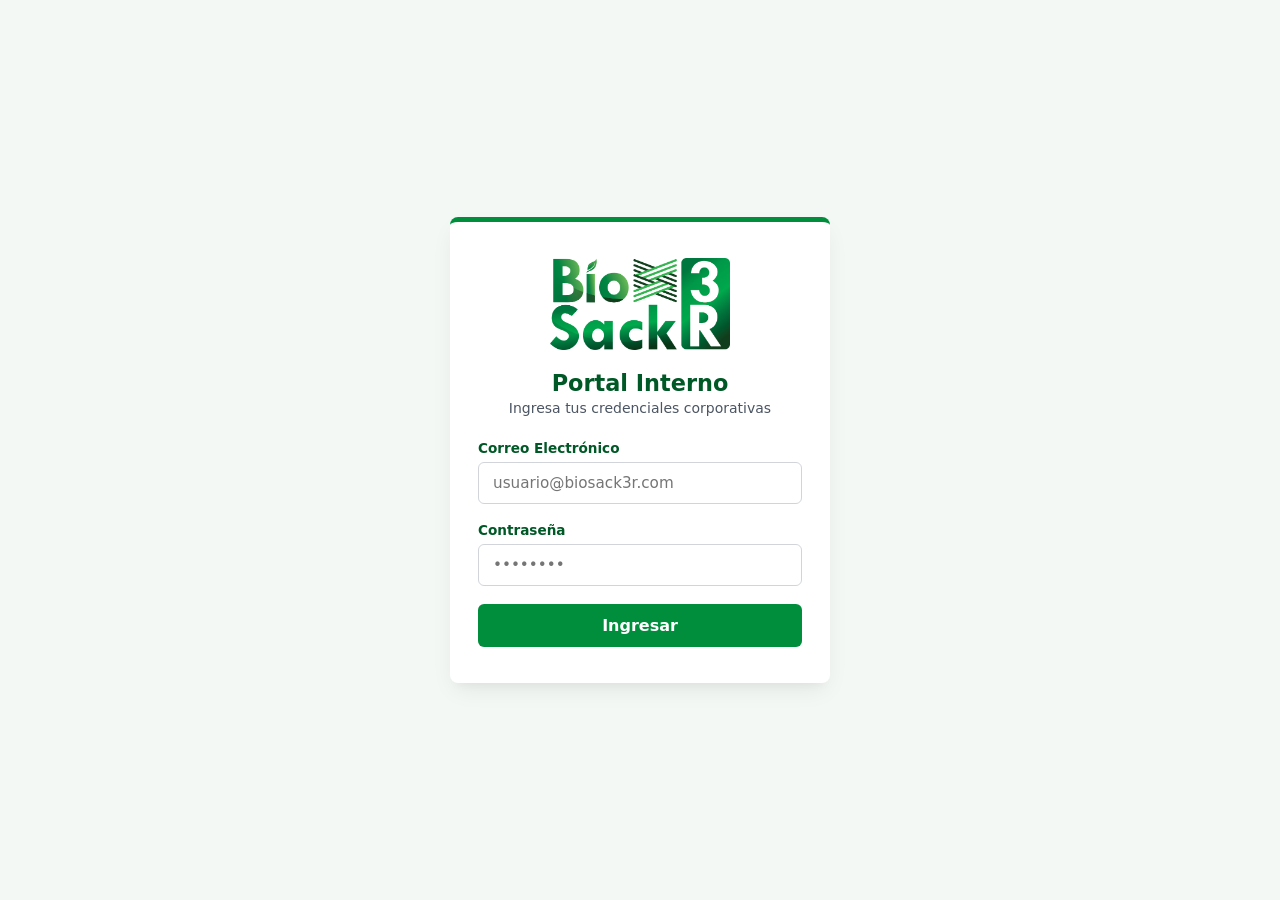
<file: index.html>
<!DOCTYPE html>
<html lang="es">
<head>
  <meta charset="UTF-8">
  <meta name="viewport" content="width=device-width, initial-scale=1.0">
  <title>Acceso al Sistema | BioSack3R</title>
  
  <link rel="stylesheet" href="css/styles.css">
  <link rel="stylesheet" href="css/login.css">
</head>
<body>

  <main class="login-container">
    <div class="login-card">
      <div class="login-header">
        <!-- Logo institucional de BioSack3R -->
        <img src="assets/biosack.png" alt="BioSack3R Logo" class="login-logo">
        <h2>Portal Interno</h2>
        <p>Ingresa tus credenciales corporativas</p>
      </div>

      <form id="formLogin" class="login-form">
        <div class="form-group">
          <label for="correo">Correo Electrónico</label>
          <input 
            type="email" 
            id="correo" 
            name="correo" 
            placeholder="usuario@biosack3r.com" 
            required 
            autocomplete="username"
          >
        </div>

        <div class="form-group">
          <label for="password">Contraseña</label>
          <input 
            type="password" 
            id="password" 
            name="password" 
            placeholder="••••••••" 
            required 
            autocomplete="current-password"
          >
        </div>

        <div id="loginError" class="error-message" hidden></div>

        <button type="submit" id="btnLogin" class="btn-primary">
          <span>Ingresar</span>
        </button>
      </form>
    </div>
  </main>

  <script src="js/config.js"></script>
  <script src="js/auth.js"></script>
</body>
</html>
</file>
<file: css/styles.css>
:root {
  --primary-color: #005826;    /* Verde oscuro corporativo BioSack3R */
  --accent-color: #008e3d;     /* Verde institucional BioSack3R */
  --accent-hover: #007231;     /* Verde hover */
  --bg-color: #f4f8f5;         /* Fondo claro industrial */
  --card-bg: #ffffff;
  --text-main: #1f2937;
  --text-muted: #4b5563;
  --danger-color: #dc2626;
  --border-radius: 8px;
  --transition: all 0.3s ease;
}

* {
  box-sizing: border-box;
  margin: 0;
  padding: 0;
  font-family: system-ui, -apple-system, BlinkMacSystemFont, 'Segoe UI', Roboto, sans-serif;
}

body {
  background-color: var(--bg-color);
  color: var(--text-main);
  min-height: 100vh;
  display: flex;
  align-items: center;
  justify-content: center;
}
</file>
<file: css/login.css>
.login-container {
  width: 100%;
  max-width: 420px;
  padding: 20px;
}

.login-card {
  background-color: var(--card-bg);
  padding: 36px 28px;
  border-radius: var(--border-radius);
  border-top: 5px solid var(--accent-color);
  box-shadow: 0 10px 25px -5px rgba(0, 0, 0, 0.08), 0 8px 10px -6px rgba(0, 0, 0, 0.04);
}

.login-header {
  text-align: center;
  margin-bottom: 24px;
}

.login-logo {
  max-width: 180px;
  height: auto;
  margin-bottom: 16px;
}

.login-header h2 {
  font-size: 1.4rem;
  color: var(--primary-color);
  margin-bottom: 4px;
}

.login-header p {
  font-size: 0.875rem;
  color: var(--text-muted);
}

.form-group {
  display: flex;
  flex-direction: column;
  margin-bottom: 18px;
}

.form-group label {
  font-size: 0.85rem;
  font-weight: 600;
  margin-bottom: 6px;
  color: var(--primary-color);
}

.form-group input {
  padding: 11px 14px;
  border: 1px solid #d1d5db;
  border-radius: 6px;
  font-size: 0.95rem;
  outline: none;
  transition: var(--transition);
}

.form-group input:focus {
  border-color: var(--accent-color);
  box-shadow: 0 0 0 3px rgba(0, 142, 61, 0.15);
}

.btn-primary {
  width: 100%;
  padding: 12px;
  background-color: var(--accent-color);
  color: #ffffff;
  border: none;
  border-radius: 6px;
  font-size: 1rem;
  font-weight: 600;
  cursor: pointer;
  transition: var(--transition);
}

.btn-primary:hover {
  background-color: var(--accent-hover);
}

.error-message {
  background-color: #fef2f2;
  color: var(--danger-color);
  border: 1px solid #fecaca;
  padding: 10px;
  border-radius: 6px;
  font-size: 0.85rem;
  margin-bottom: 16px;
  text-align: center;
}
</file>
<file: css/dashboard.css>
.dashboard-layout {
  display: flex;
  width: 100vw;
  height: 100vh;
  overflow: hidden;
}

/* Sidebar */
.sidebar {
  width: 260px;
  background-color: var(--primary-color);
  color: #ffffff;
  display: flex;
  flex-direction: column;
  justify-content: space-between;
}

.sidebar-brand {
  padding: 24px;
  text-align: center;
  background-color: #00421c;
}

.brand-logo {
  max-width: 160px;
  /*filter: brightness(0) invert(1); /* Pasa el logo a blanco sobre fondo oscuro */
}

.sidebar-nav ul {
  list-style: none;
  padding: 12px 0;
}

.nav-btn {
  width: 100%;
  padding: 14px 20px;
  background: transparent;
  border: none;
  color: #d1d5db;
  text-align: left;
  font-size: 0.95rem;
  font-weight: 500;
  cursor: pointer;
  display: flex;
  align-items: center;
  gap: 12px;
  transition: var(--transition);
}

.nav-btn:hover, .nav-btn.active {
  background-color: var(--accent-color);
  color: #ffffff;
}

.sidebar-footer {
  padding: 20px;
  background-color: #00421c;
  border-top: 1px solid rgba(255, 255, 255, 0.1);
}

.user-info {
  display: flex;
  flex-direction: column;
  margin-bottom: 12px;
}

#userNombre {
  font-size: 0.95rem;
  color: #ffffff;
}

.badge {
  display: inline-block;
  padding: 2px 8px;
  border-radius: 12px;
  font-size: 0.75rem;
  font-weight: bold;
  margin-top: 4px;
  background-color: #374151;
  color: #e5e7eb;
  width: fit-content;
}

.badge-ADMIN {
  background-color: #dc2626;
  color: #ffffff;
}

.badge-COMERCIAL {
  background-color: #10b981;
  color: #ffffff;
}

.btn-logout {
  width: 100%;
  padding: 8px;
  background-color: transparent;
  border: 1px solid #9ca3af;
  color: #ffffff;
  border-radius: 4px;
  cursor: pointer;
  transition: var(--transition);
}

.btn-logout:hover {
  background-color: rgba(255, 255, 255, 0.15);
}

/* Área Principal */
.main-content {
  flex: 1;
  background-color: var(--bg-color);
  padding: 32px;
  overflow-y: auto;
}

.content-section {
  display: none;
}

.content-section.active {
  display: block;
}

.section-header {
  margin-bottom: 24px;
}

.section-header h2 {
  color: var(--primary-color);
  font-size: 1.6rem;
  margin-bottom: 4px;
}

.section-header p {
  color: var(--text-muted);
  font-size: 0.9rem;
}

/* Formularios */
.form-card {
  background-color: var(--card-bg);
  padding: 24px;
  border-radius: var(--border-radius);
  box-shadow: 0 4px 6px -1px rgba(0, 0, 0, 0.05);
}

.form-grid {
  display: grid;
  grid-template-columns: repeat(auto-fit, minmax(280px, 1fr));
  gap: 16px;
}

.form-group.full-width {
  grid-column: 1 / -1;
  margin-top: 12px;
}

.form-group textarea, .form-group select {
  padding: 10px;
  border: 1px solid #d1d5db;
  border-radius: 6px;
  font-size: 0.95rem;
  outline: none;
}

/* Tablas */
.table-container {
  background-color: var(--card-bg);
  border-radius: var(--border-radius);
  box-shadow: 0 4px 6px -1px rgba(0, 0, 0, 0.05);
  overflow-x: auto;
}

.data-table {
  width: 100%;
  border-collapse: collapse;
  text-align: left;
}

.data-table th {
  background-color: #e5e7eb;
  color: var(--primary-color);
  padding: 12px 16px;
  font-size: 0.85rem;
  text-transform: uppercase;
}

.data-table td {
  padding: 12px 16px;
  border-bottom: 1px solid #f3f4f6;
  font-size: 0.9rem;
}

.text-center {
  text-align: center;
}
</file>
